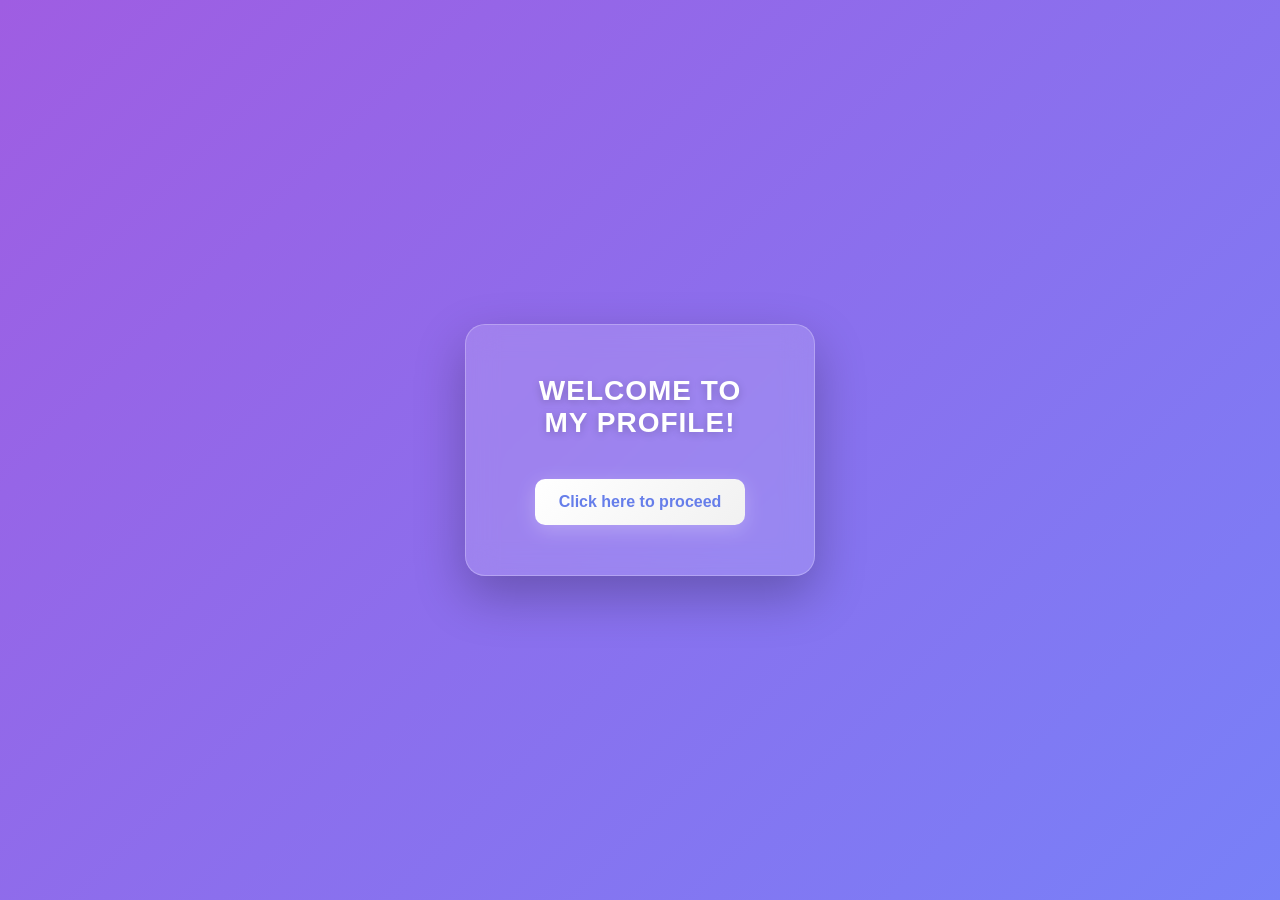
<file: index.html>
<!DOCTYPE html>
<html lang="en">
<head>
    <meta charset="UTF-8">
    <title>Edward_Kashimoto_Profile</title>

    <style>
        /* Reset */
        * {
            margin: 0;
            padding: 0;
            box-sizing: border-box;
            font-family: 'Segoe UI', Tahoma, Geneva, Verdana, sans-serif;
        }

        body {
            height: 100vh;
            display: flex;
            justify-content: center;
            align-items: center;
            background: linear-gradient(
                -45deg,
                #667eea,
                #764ba2,
                #6b8cff,
                #9f5de2
            );
            background-size: 400% 400%;
            animation: gradientMove 10s ease infinite;
            overflow: hidden;
        }

        /* Animated background */
        @keyframes gradientMove {
            0% {
                background-position: 0% 50%;
            }
            50% {
                background-position: 100% 50%;
            }
            100% {
                background-position: 0% 50%;
            }
        }

        .card {
            background: rgba(255, 255, 255, 0.15);
            backdrop-filter: blur(15px);
            -webkit-backdrop-filter: blur(15px);
            padding: 50px 60px;
            border-radius: 20px;
            border: 1px solid rgba(255,255,255,0.25);
            box-shadow: 0 20px 50px rgba(0,0,0,0.25);
            text-align: center;
            width: 350px;
            transition: all 0.4s ease;
            animation: fadeIn 1.2s ease;
        }

        .card:hover {
            transform: translateY(-8px) scale(1.02);
            box-shadow: 0 25px 60px rgba(0,0,0,0.35);
        }

        @keyframes fadeIn {
            from {
                opacity: 0;
                transform: translateY(30px);
            }
            to {
                opacity: 1;
                transform: translateY(0);
            }
        }

        h1 {
            font-size: 28px;
            color: white;
            margin-bottom: 25px;
            letter-spacing: 1px;
            text-shadow: 0 2px 8px rgba(0,0,0,0.2);
        }

        a {
            display: inline-block;
            margin-top: 15px;
            text-decoration: none;
            background: linear-gradient(135deg, #ffffff, #f1f1f1);
            color: #667eea;
            padding: 14px 24px;
            border-radius: 10px;
            font-weight: 700;
            transition: all 0.3s ease;
            box-shadow: 0 5px 20px rgba(255,255,255,0.25);
        }

        a:hover {
            transform: scale(1.08);
            background: white;
            box-shadow: 0 0 20px rgba(255,255,255,0.6);
        }

        a:active {
            transform: scale(0.96);
        }
    </style>
</head>

<body>

    <div class="card">
        <h1>WELCOME TO MY PROFILE!</h1>
        <a href="profile.html">Click here to proceed</a>
    </div>

</body>
</html>
</file>
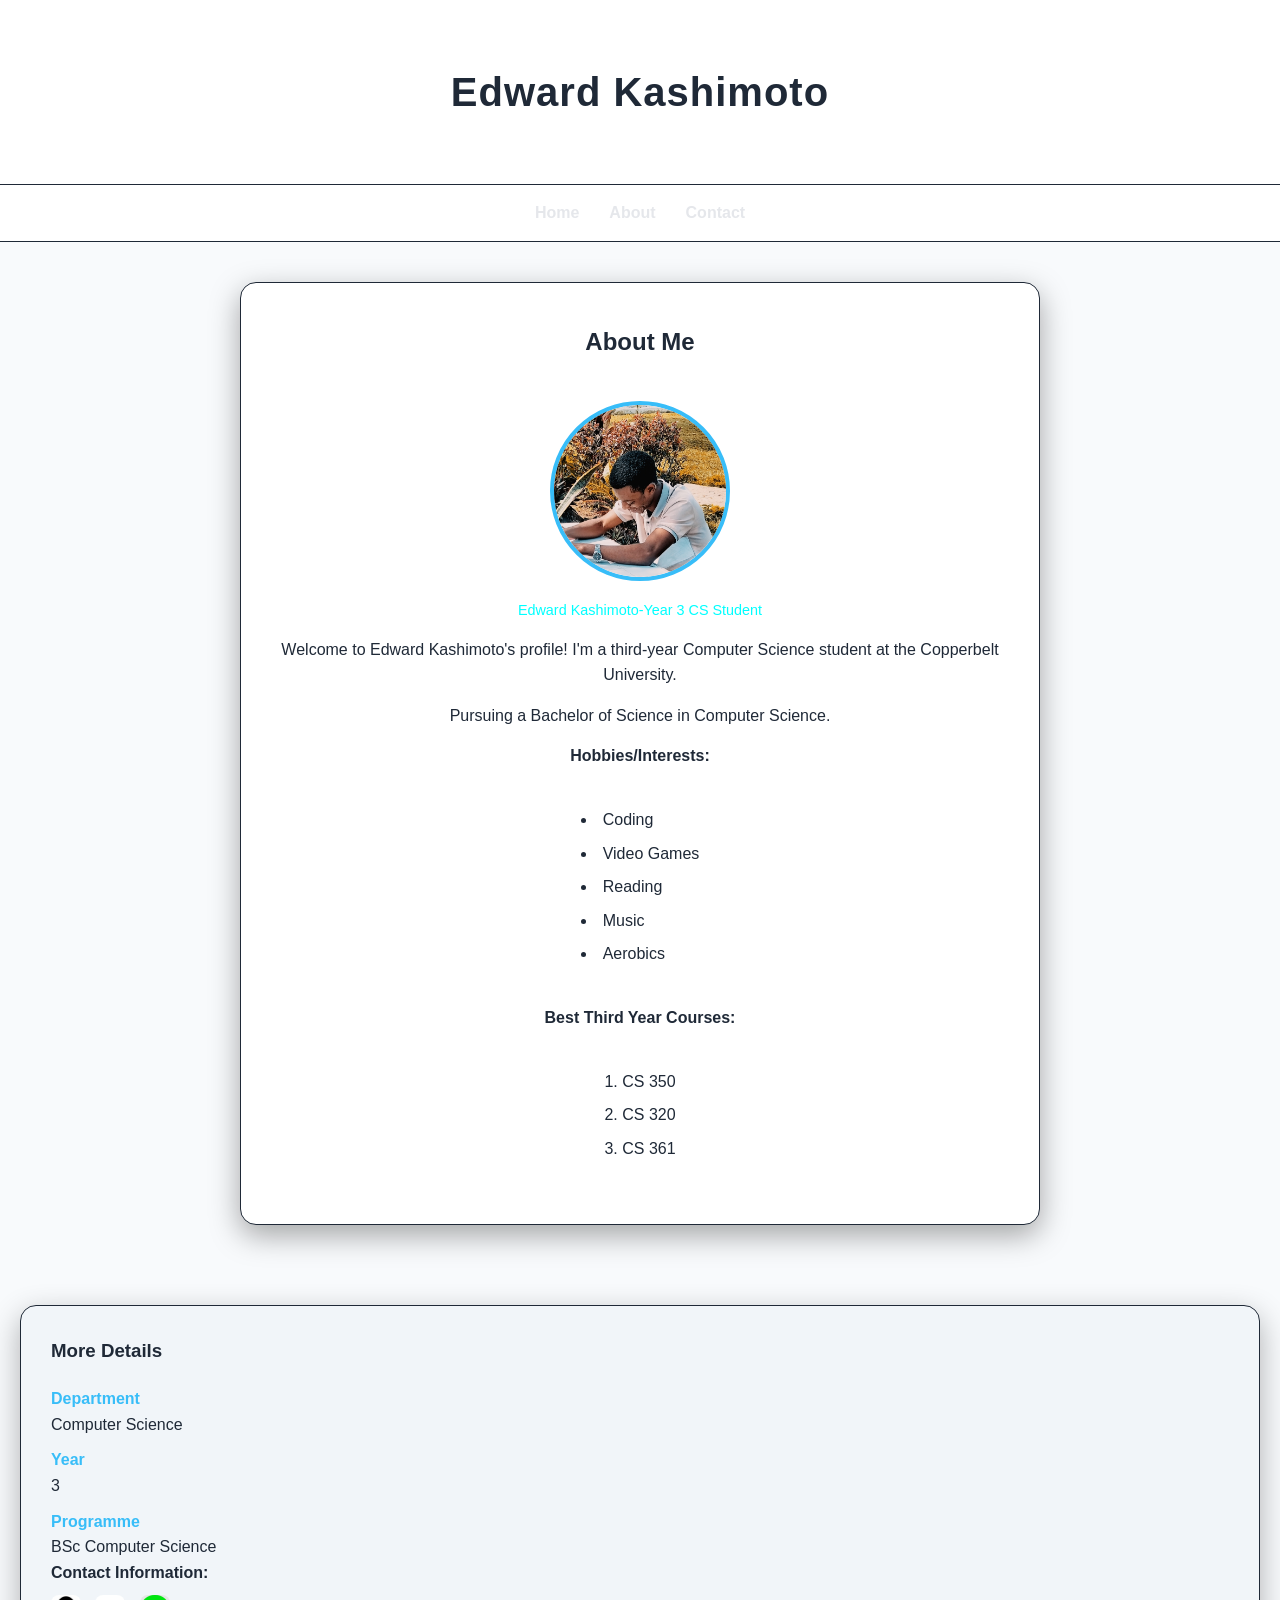
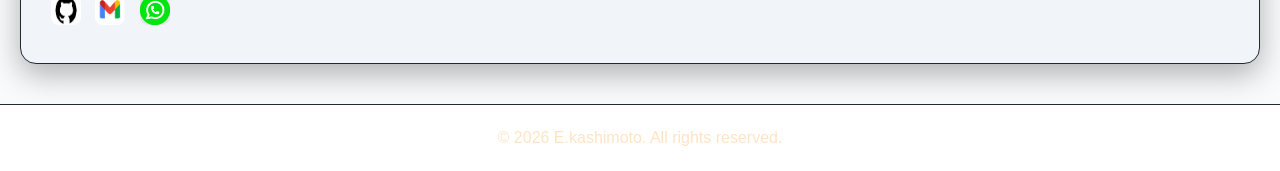
<file: profile.html>
<!DOCTYPE html>
<html lang="en"> 
<head>
    <meta charset="UTF-8">
    <meta name="viewport" content="width=device-width, initial-scale=1.0">
    <title>my profile</title>
    <link rel="stylesheet" href="profile.css">

    <style>
    </style>
</head>

<body>

<header>
    <h1>Edward Kashimoto</h1>
</header>

<nav>
    <a href="#home"><b>Home</b></a>
    <a href="#about"><b>About</b></a>
    <a href="#contact"><b>Contact</b></a>
</nav>


<main id="home">
    <article id="about">
        <h2>About Me</h2>

        <figure>
            <img src="images/picme.jpeg" class="profile-pic" alt="Mr_Kashimoto's_profile_picture">
            <figcaption style="color:aqua">Edward Kashimoto-Year 3 CS Student</figcaption>
        </figure>


        <p>Welcome to Edward Kashimoto's profile! I'm a third-year Computer Science student at the Copperbelt University.</p>
        <p>Pursuing a Bachelor of Science in Computer Science.</p>
        <p><b>Hobbies/Interests:</b></p>

        
        <ul>
            <li>Coding</li>
            <li>Video Games</li>
            <li>Reading</li>
            <li>Music</li>
            <li>Aerobics</li>
        </ul>
        <p><b>Best Third Year Courses:</b></p>
        <ol>
            <li>CS 350</li>
            <li>CS 320</li>
            <li>CS 361</li>
        </ol>

        
    </article>
</main>

<aside id="about">

     <h3>More Details</h3>
    <dl>
        <dt><b>Department</b></dt>
        <dd>Computer Science</dd>

        <dt><b>Year</b></dt>
        <dd>3</dd>

        <dt><b>Programme</b></dt>
        <dd>BSc Computer Science</dd>
    </dl>
    <p id="contact"><b>Contact Information:</b></p>
 <a href="https://github.com/edwardkashimoto" target="_blank"><img src="images/github-logo.png" alt="GitHub_Icon" width="30" height="30"></a>
    <a href="mailto:edwardkashimoto2@gmail.com" ><img src="images/gmail-logo.png" alt="Email_Icon" width="30" height="30"></a>
    <a href="https://wa.me/260770756805"><img src="images/whatsapp-logo.png" alt="WhatsApp_Icon" width="30" height="30" ></a>

</aside>

<footer>
    <p style="color: bisque;">&copy; 2026 E.kashimoto. All rights reserved.</p>
</footer>

</body>
</html>
</file>
<file: profile.css>
* {
    margin: 0;
    padding: 0;
    box-sizing: border-box;
}

body {
    font-family: 'Segoe UI', Tahoma, Geneva, Verdana, sans-serif;
    line-height: 1.6;
    background:  #0b1220;
    color: #e5e7eb;

    /*
    background-image: linear-gradient(blue, white);
    background-size: cover;
    */
}

main, aside, header, footer {
    padding: 40px 20px;
}

/* HEADER */
header {
    text-align: center;
    background: linear-gradient(135deg, #1f2937, #111827);
    padding: 60px 20px;
    border-bottom: 1px solid #1f2937;
}

header h1 {
    font-size: 2.5rem;
    letter-spacing: 1px;
}

/* NAVIGATION */
nav {
    display: flex;
    justify-content: center;
    gap: 30px;
    background: #111827;
    padding: 15px;
    position: sticky;
    top: 0;
    border-bottom: 1px solid #1f2937;
}

nav a {
    text-decoration: none;
    color: #e5e7eb;
    font-weight: bold;
    transition: 0.3s ease;
}

nav a:hover {
    color: #38bdf8;
    transform: scale(1.1);
}

/* MAIN CONTENT */
main {
    display: flex;
    justify-content: center;
    align-items: center;
    text-align: center;
}

article {
    max-width: 800px;
    background: #111827;
    padding: 40px;
    border-radius: 16px;
    box-shadow: 0 10px 30px rgba(0,0,0,0.35);
    border: 1px solid #1f2937;
}

/* TEXT SPACING */
article p,
article ul,
article ol {
    margin: 15px 0;
}

ul, ol {
    list-style-position: inside;
    padding: 0;
    margin: 20px 0 auto;
    text-align: left;
    display: inline-block;
}

li {
    margin: 8px 0;
}

/* PROFILE IMAGE */
.profile-pic {
    width: 180px;
    height: 180px;
    object-fit: cover;
    border-radius: 50%;
    margin-top: 20px;
    border: 4px solid #38bdf8;
    transition: transform 0.3s ease;
}

.profile-pic:hover {
    transform: scale(1.05);
}

/* FIGURE */
figure {
    margin-top: 20px;
}

figcaption {
    margin-top: 10px;
    font-size: 0.9rem;
    color: #94a3b8;
}

/* ASIDE */
aside {
    background: #0f172a;
    margin: 40px 20px;
    border-radius: 16px;
    padding: 30px;
    border: 1px solid #1f2937;
    box-shadow: 0 10px 30px rgba(0,0,0,0.3);
}

aside h3 {
    margin-bottom: 20px;
}

aside dl dt {
    margin-top: 10px;
    color: #38bdf8;
}

aside a img {
    margin: 10px 10px 0 0;
    border-radius: 8px;
    transition: transform 0.3s ease;
}

aside a img:hover {
    transform: scale(1.2);
}

/* FOOTER */
footer {
    text-align: center;
    background: #111827;
    padding: 20px;
    margin-top: 40px;
    border-top: 1px solid #1f2937;
}

/* UI THEMES */
@media (prefers-color-scheme: light) {
    body {
        background: #f8fafc;
        color: #1f2937;
    }

    header, nav, footer, article {
        background: #ffffff;
        color: #1f2937;
    }

    aside {
        background: #f1f5f9;
    }

    nav a:hover {
        color: #2563eb;
    }
}

/* RESPONSIVE */
@media (max-width: 768px) {
    nav {
        flex-direction: column;
        gap: 10px;
    }

    header h1 {
        font-size: 2rem;
    }

    article {
        padding: 20px;
    }

    .profile-pic {
        width: 140px;
        height: 140px;
    }
}
</file>
